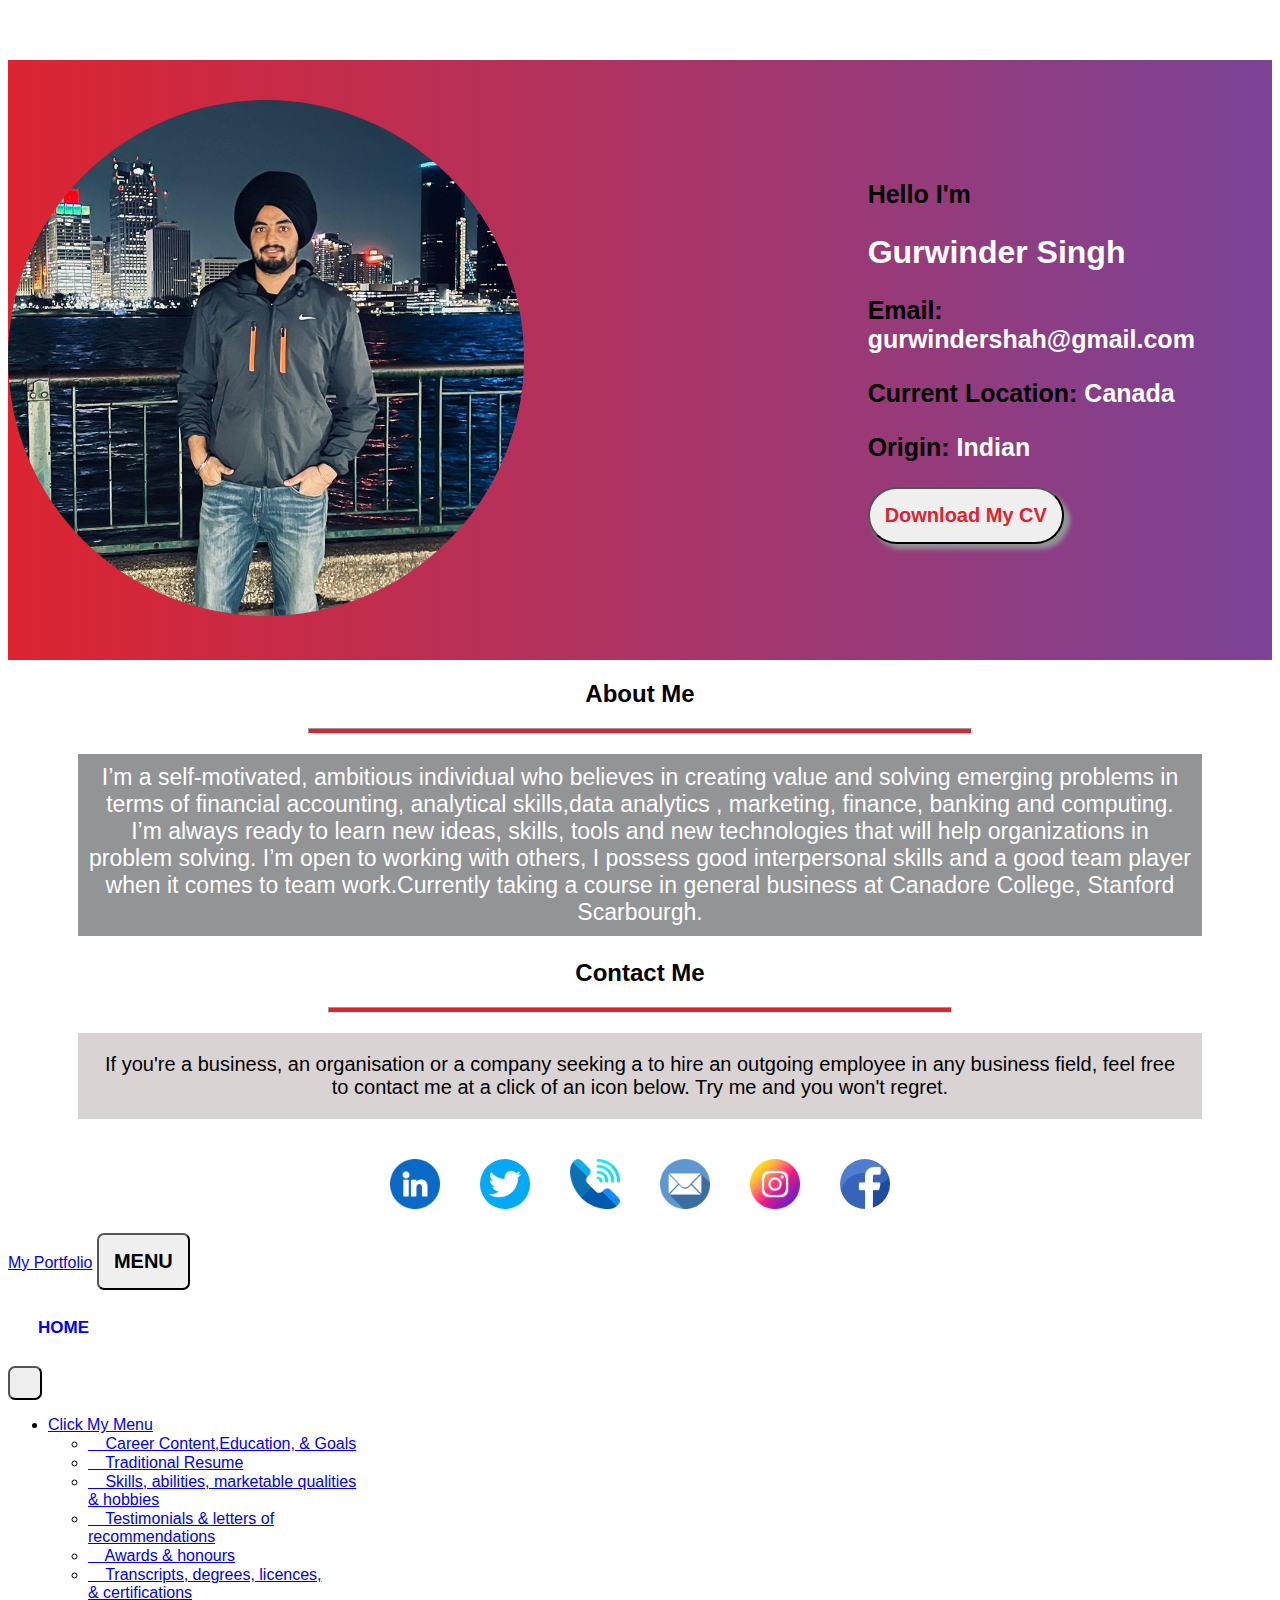
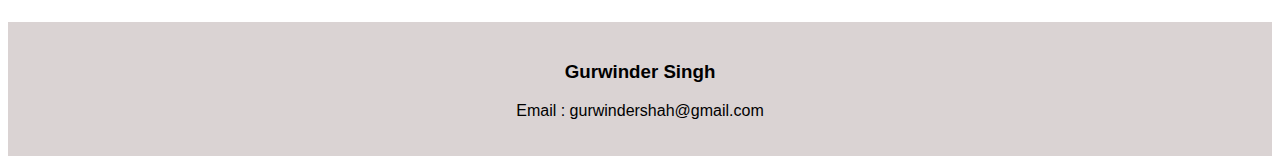
<file: index.html>
<!DOCTYPE html>
<html lang="en">
    <head>
        <title>my portfolio</title>
        <meta charset="UTF-8">
        <meta name="viewport" content="width=device-width, initial-scale=1">
        <link href="assets/index.css" rel="stylesheet">
        <link rel="stylesheet" href="https://cdnjs.cloudflare.com/ajax/libs/font-awesome/4.7.0/css/font-awesome.min.css">
        <link href="https://cdn.jsdelivr.net/npm/bootstrap@5.2.3/dist/css/bootstrap.min.css" rel="stylesheet" integrity="sha384-rbsA2VBKQhggwzxH7pPCaAqO46MgnOM80zW1RWuH61DGLwZJEdK2Kadq2F9CUG65" crossorigin="anonymous">
        <script src="https://cdn.jsdelivr.net/npm/bootstrap@5.2.3/dist/js/bootstrap.bundle.min.js" integrity="sha384-kenU1KFdBIe4zVF0s0G1M5b4hcpxyD9F7jL+jjXkk+Q2h455rYXK/7HAuoJl+0I4" crossorigin="anonymous"></script>
    </head>
    <body>
        <div class="home-container">
         <div><img id="profile" src="./assets/images/profile.jpeg" alt="profile"></div>
         <div class="about-section">
            <p>Hello I'm</p>
            <h1 class="h1">Gurwinder Singh</h1>
            <p><b>Email:</b>   <span> gurwindershah@gmail.com</span></p>
            <p><b>Current Location: </b>  <span>Canada</span> </p>
            <p><b> Origin: </b> <span>Indian</span> </p>
            <div class="btn-2"><a id="btn-2" href="https://drive.google.com/file/d/1NXlEr7qvUgaFW44Y3H4FQzdgpdrBqDlD/view?usp=share_link" download><button id="btn-2">Download My CV</button> </a> </div>
        </div>
        </div>
        <!--about-section-->
        <div id="about-section">
            <h2 id="about-header">
               About Me
            </h2>
            <div class="about-paragraph">
              <hr id="hr">
          <p id="about-paragraph">
            I’m a self-motivated, ambitious individual who believes in creating value and solving emerging
            problems in terms of financial accounting, analytical skills,data analytics , marketing,
            finance, banking and computing. I’m always ready to learn new
            ideas, skills, tools and new technologies that will help organizations in problem solving. I’m
            open to working with others, I possess good interpersonal skills and a good team player when it
            comes to team work.Currently taking a course in general business at Canadore College, 
            Stanford Scarbourgh.
          </p>
        </div>
        </div>
  <div>
     <!--contact section-->
     <div class="contact-me">
      <h2>Contact Me</h2>
      <hr id="hr">
      <p>If you're a business, an organisation or a company seeking a to hire an outgoing employee in any business 
        field, feel free to contact me at a click of an icon below. Try me and you won't regret.</p>
    </div>
    <!--contact icons-->
    <div id="contact">
      <a href="#"><img class="social" src="./assets/images/linkedin.png" alt="in"></a> 
       <a href="#"><img class="social" style="border-radius: 50%;"  src="./assets/images/twitter.png" alt="twit"></a>
         <a href="#"><img class="social"  src="./assets/images/call.png" alt="call" class="call" type="button" onclick="click1()"></a>  
       <a href="#"><img class="social" src="./assets/images/email.png" alt="email" id="email" type="button" onclick="click2()"></a>
    <a href="#"><img class="social" src="./assets/images/instagram.png" alt="inst"></a>   
     <a href="#"><img class="social" style="border-radius: 50%;"  src="./assets/images/facebook.png" alt="fb"></a>  
   </div>
      <!--nav bar section-->
  <nav class="navbar navbar-dark bg-dark fixed-top">
    <div class="container-fluid">
      <a class="navbar-brand" href="#">My Portfolio</a>
      <button class="navbar-toggler" type="button" data-bs-toggle="offcanvas" data-bs-target="#offcanvasDarkNavbar" aria-controls="offcanvasDarkNavbar">
     MENU   <span class="navbar-toggler-icon"></span>
      </button>
      <div class="offcanvas offcanvas-end text-bg-dark" tabindex="-1" id="offcanvasDarkNavbar" aria-labelledby="offcanvasDarkNavbarLabel">
        <div class="offcanvas-header">
          <h5 class="offcanvas-title" id="offcanvasDarkNavbarLabel">HOME</h5>
          <button type="button" class="btn-close btn-close-white" data-bs-dismiss="offcanvas" aria-label="Close"></button>
        </div>
        <div class="offcanvas-body">
          <ul class="navbar-nav justify-content-end flex-grow-1 pe-4">
            <li class="nav-item dropdown">
              <a class="nav-link dropdown-toggle" href="#" role="button" data-bs-toggle="dropdown" aria-expanded="false">
                Click My Menu
              </a>
              <ul class="dropdown-menu dropdown-menu-dark">
                <li><a class="dropdown-item" href="./assets/education.html"><span>➣</span> Career Content,Education, & Goals</a></li>
                <li><a class="dropdown-item" href="#" download><span>➣</span> Traditional Resume</a></li>
                <li><a class="dropdown-item" href="/assets/skills.html"><span>➣</span> Skills, abilities, marketable qualities <br> & hobbies</a></li>
                <!-- <li><a class="dropdown-item" href="#"><span>➣</span> Samples of my work</a></li> -->
                <li><a class="dropdown-item" href="./assets/testimonials.html"><span>➣</span> Testimonials & letters of <br> recommendations</a></li>
                <li><a class="dropdown-item" href="./assets/awards.html"><span>➣</span> Awards & honours</a></li>
                <!-- <li><a class="dropdown-item" href="#"><span>➣</span> Conferences & workshops</a></li> -->
                <li><a class="dropdown-item" href="https://drive.google.com/drive/folders/1qX4AIYtgsC40prwVDwV5RI4TxD9KfGVW?usp=sharing" download><span>➣</span> Transcripts, degrees, licences, <br> & certifications</a></li>
                <!-- <li><a class="dropdown-item" href="#"><span>➣</span> Test Results</a></li>
                <li><a class="dropdown-item" href="#"><span>➣</span>Newspaper clippings</a></li>
                <li><a class="dropdown-item" href="#"><span>➣</span>Military records, awards & badges</a></li>
                <li><a class="dropdown-item" href="#"><span>➣</span>References</a></li> -->
              </ul>
            </li>
          </ul>
        </div>
      </div>
    </div>
  </nav>
  </div>
  <!--footer-->
  <footer>
    <h3>Gurwinder Singh</h3>
    <p>Email : gurwindershah@gmail.com</p>
  </footer>
  <script src="./assets/javascript/script.js"></script>
    </body>
</html>
</file>
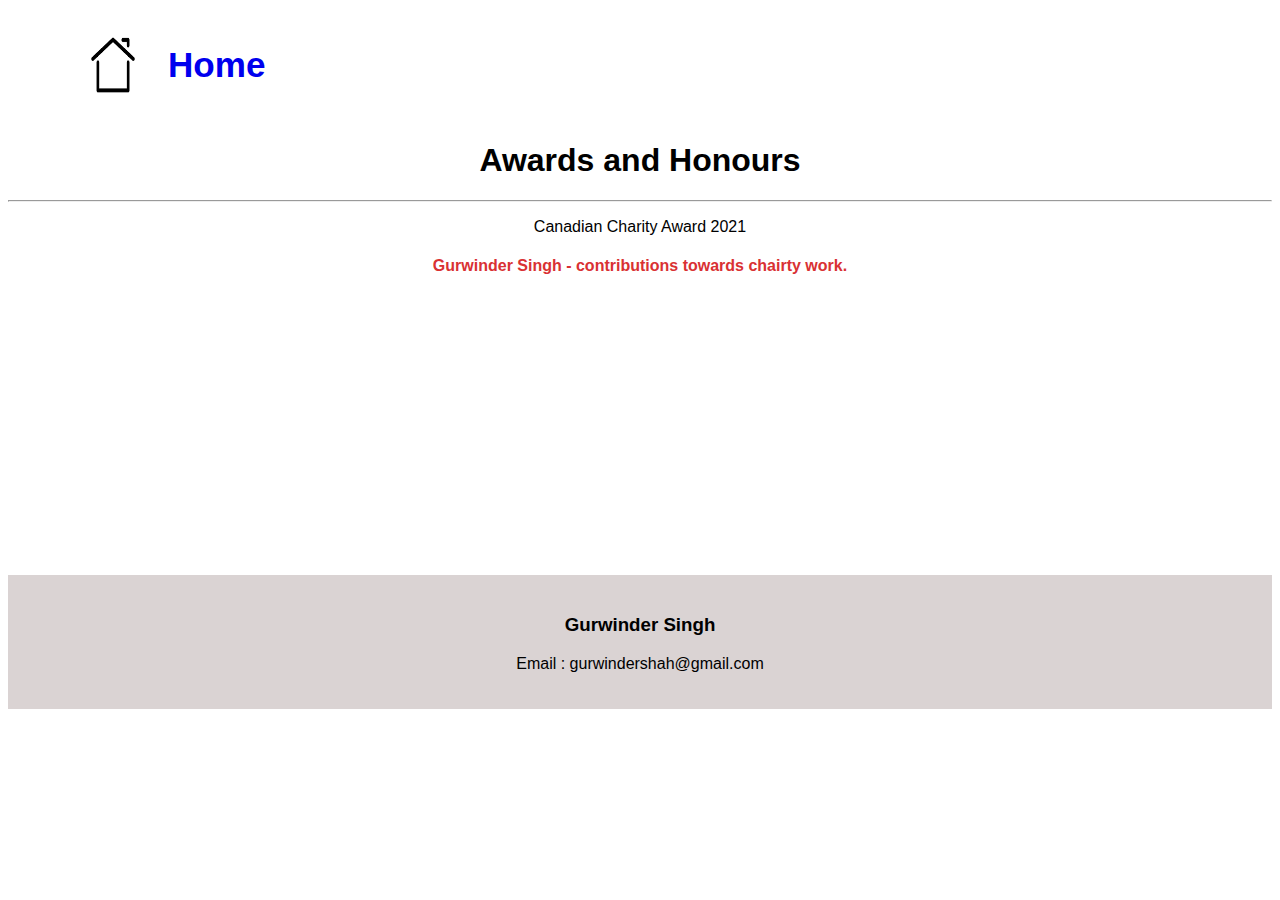
<file: assets/awards.html>
<!DOCTYPE html>
<html lang="en">
<head>
    <meta charset="UTF-8">
    <meta http-equiv="X-UA-Compatible" content="IE=edge">
    <meta name="viewport" content="width=device-width, initial-scale=1.0">
    <link href="./index.css" rel="stylesheet">
    <title>skills</title>
</head>
<body>
    <div>
        <nav class="home">
            <img class="social" src="./images/home-icon.png" alt="home">
            <a href="/index.html"><h3>Home</h3>  </a> 
           </nav>
        <h1 id="skills-heading">Awards and Honours</h1>
                <div class="awards">
                   <hr>
                   <p>Canadian Charity Award 2021 </p>
                   <h4> Gurwinder Singh - contributions towards chairty work.</h4>
                </div>
            </div>
    </div>
    <footer>
        <h3>Gurwinder Singh</h3>
        <p>Email : gurwindershah@gmail.com</p>
      </footer>
</body>
</html>
</file>
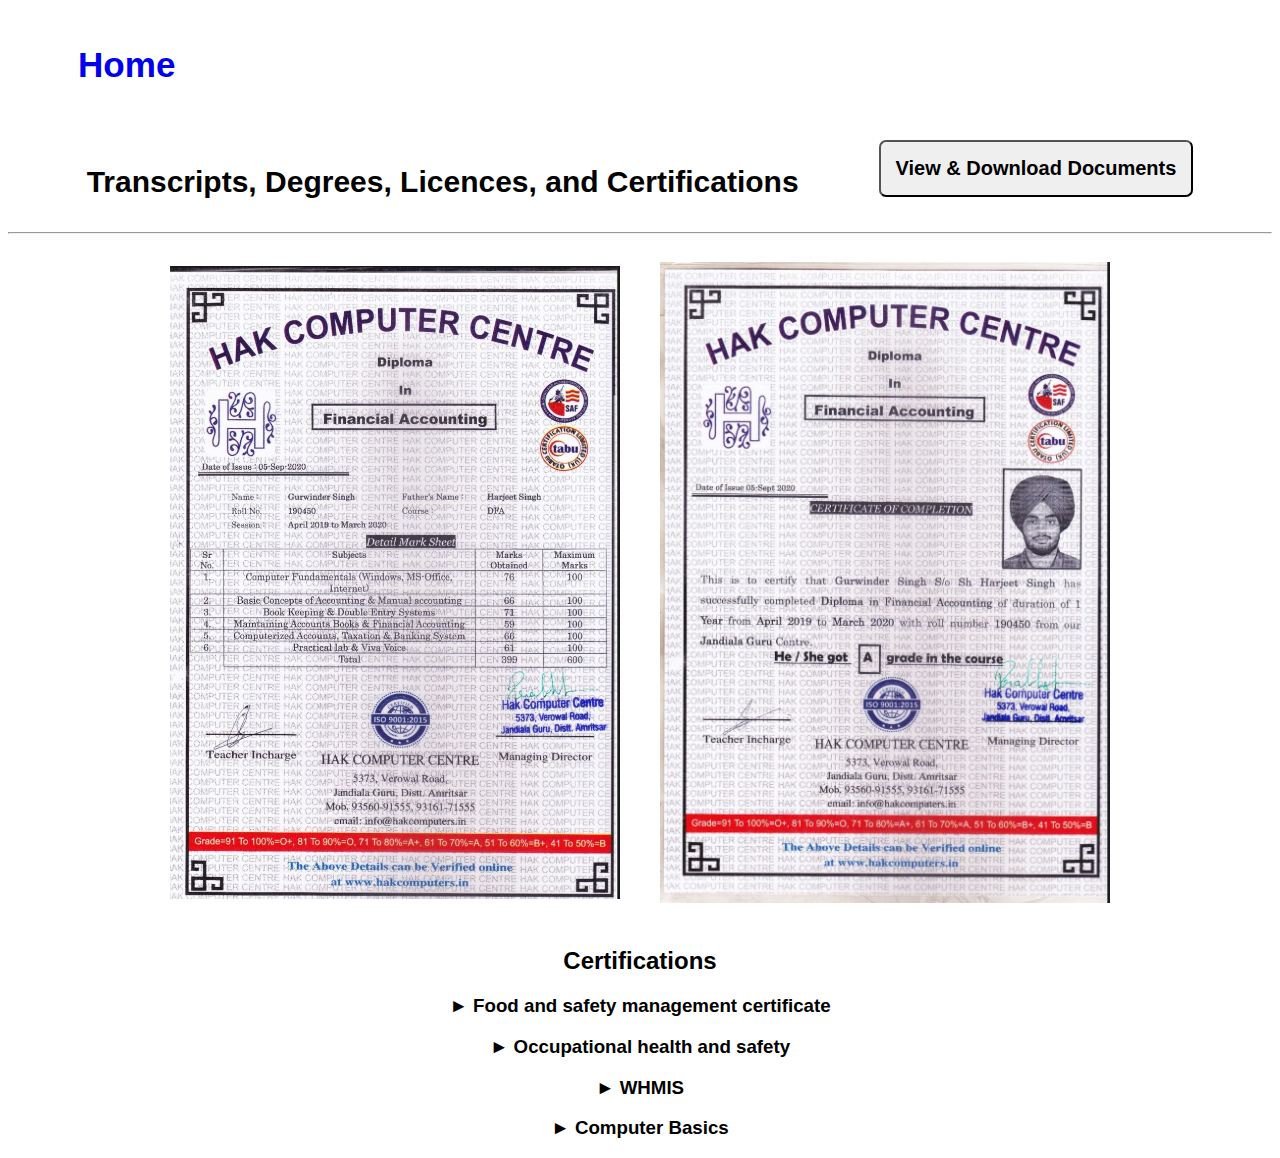
<file: assets/certifications.html>
<!DOCTYPE html>
<html lang="en">
<head>
    <meta charset="UTF-8">
    <meta http-equiv="X-UA-Compatible" content="IE=edge">
    <meta name="viewport" content="width=device-width, initial-scale=1.0">
    <link href="./index.css" rel="stylesheet">
    <title>certifications</title>
</head>
<body>
    <nav class="home">
        <a href="/index.html"><h3>Home</h3>  </a> 
       </nav>
    <div>
        <div class="cert-header">
            <h2 id="cert-heading">Transcripts, Degrees, Licences, and Certifications</h2>
            <div class="btn-1"><a id="btn-1" href="#" download><button>View & Download Documents</button> </a> </div>
        </div>
        <hr>
        <div class="certifications">
        <div id="cert-card">
            <img class="cert" src="/assets/images/diploma1.jpeg" alt="diploma">
        </div>
        <div id="cert-card">
            <img class="cert" src="/assets/images/diploma2.jpeg" alt="diploma">
        </div>
        </div>
        <div class="certifications-2">
            <h2>Certifications</h2>
            <h3>► Food and safety management certificate</h3>
            <h3>► Occupational health and safety</h3>
            <h3>► WHMIS</h3>
            <h3>► Computer Basics</h3>
        </div>
    </div>
</body>
</html>
</file>
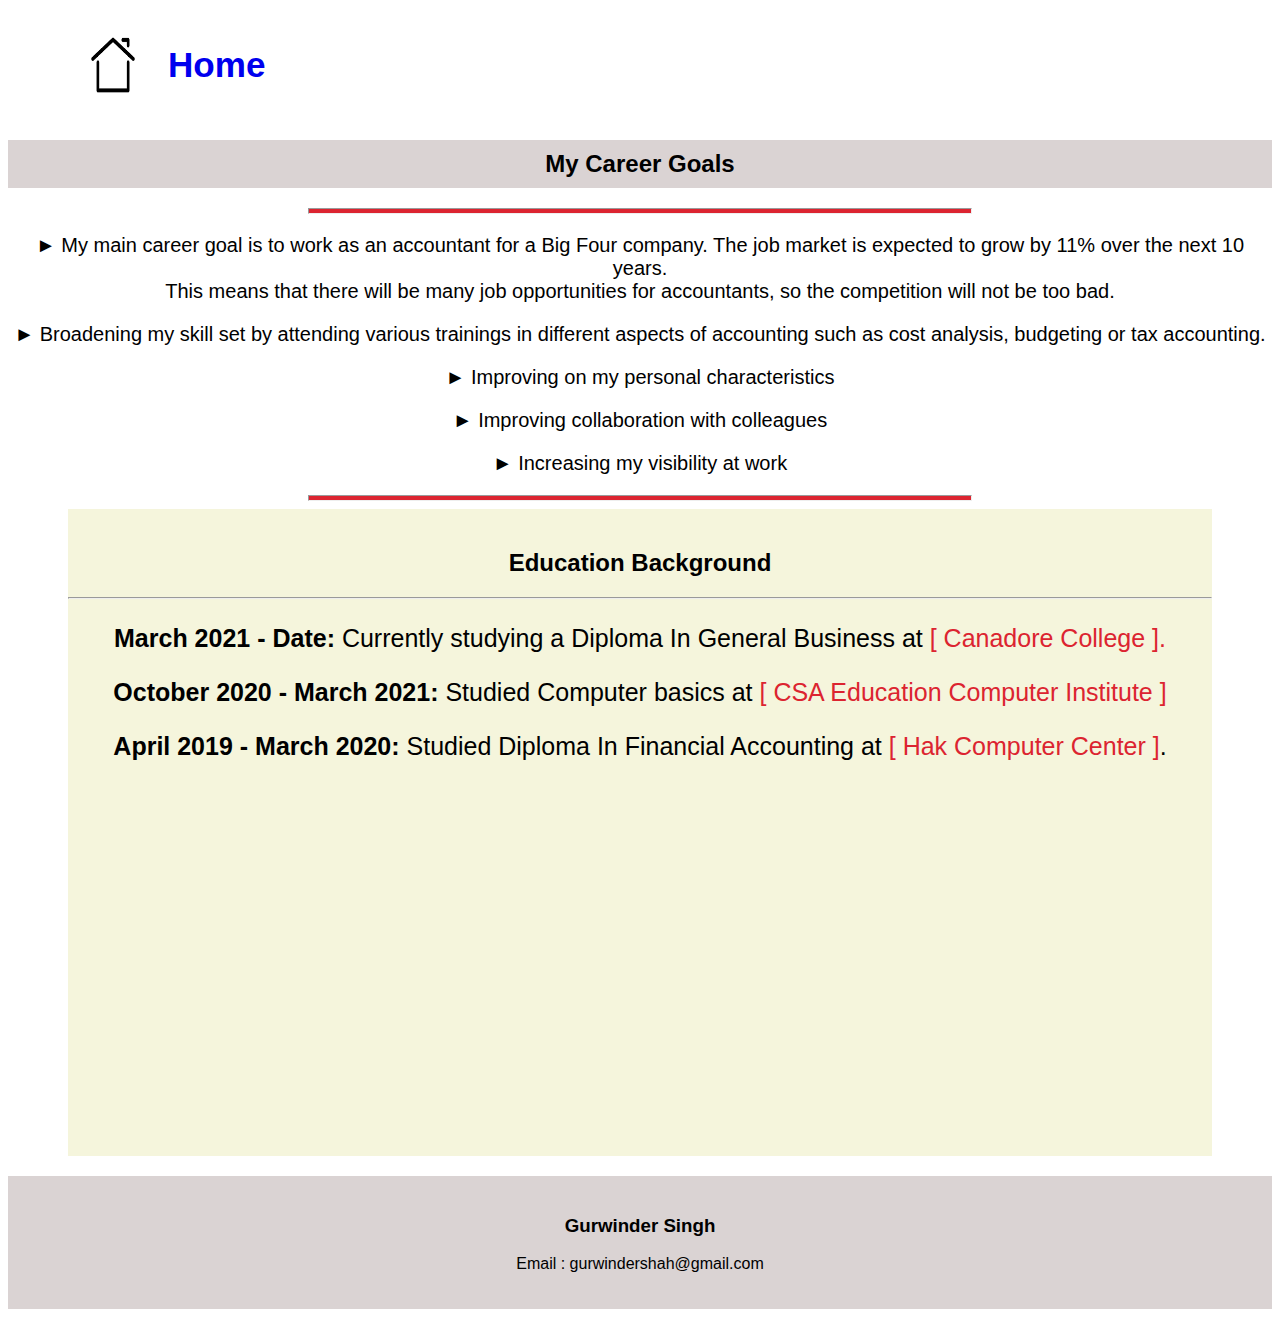
<file: assets/education.html>
<!DOCTYPE html>
<html lang="en">
<head>
    <meta charset="UTF-8">
    <meta http-equiv="X-UA-Compatible" content="IE=edge">
    <meta name="viewport" content="width=device-width, initial-scale=1.0">
    <link href="./index.css" rel="stylesheet">
    <title>education</title>
</head>
<body>
    <nav class="home">
        <img class="social" src="./images/home-icon.png" alt="home">
        <a href="/index.html"><h3>Home</h3>  </a> 
    </nav>
    <div class="career-goals">
     <h2>My Career Goals</h2>
     <hr id="hr">
     <p> ► My main career goal is to work as an accountant for a Big Four company.
         The job market is expected to grow by 11% over the next 10 years. <br>
         This means that there will be many job opportunities for accountants,
          so the competition will not be too bad.</p>
    <p>► Broadening my skill set by attending various trainings in different aspects of 
        accounting such as cost analysis, budgeting or tax accounting. </p>
    <p>► Improving on my personal characteristics</p>
    <p>► Improving collaboration with colleagues</p>
    <p>► Increasing my visibility at work</p>
    </div>
    <hr id="hr">
    <div class="education">
        <h2>Education Background</h2>
        <hr>
        <p><b>March 2021 - Date:</b> Currently studying a Diploma In General Business at <span id="schools">[ Canadore College ].</span> </p>
         <p><b>October 2020 - March 2021:</b>  Studied Computer basics at <span id="schools">[ CSA Education Computer Institute ]</span> </p>
        <p><b>April 2019 - March 2020:</b>  Studied Diploma In Financial Accounting at <span id="schools">[ Hak Computer Center ]</span>.</p>
    </div>
    <footer>
        <h3>Gurwinder Singh</h3>
        <p>Email : gurwindershah@gmail.com</p>
      </footer>
</body>
</html>
</file>
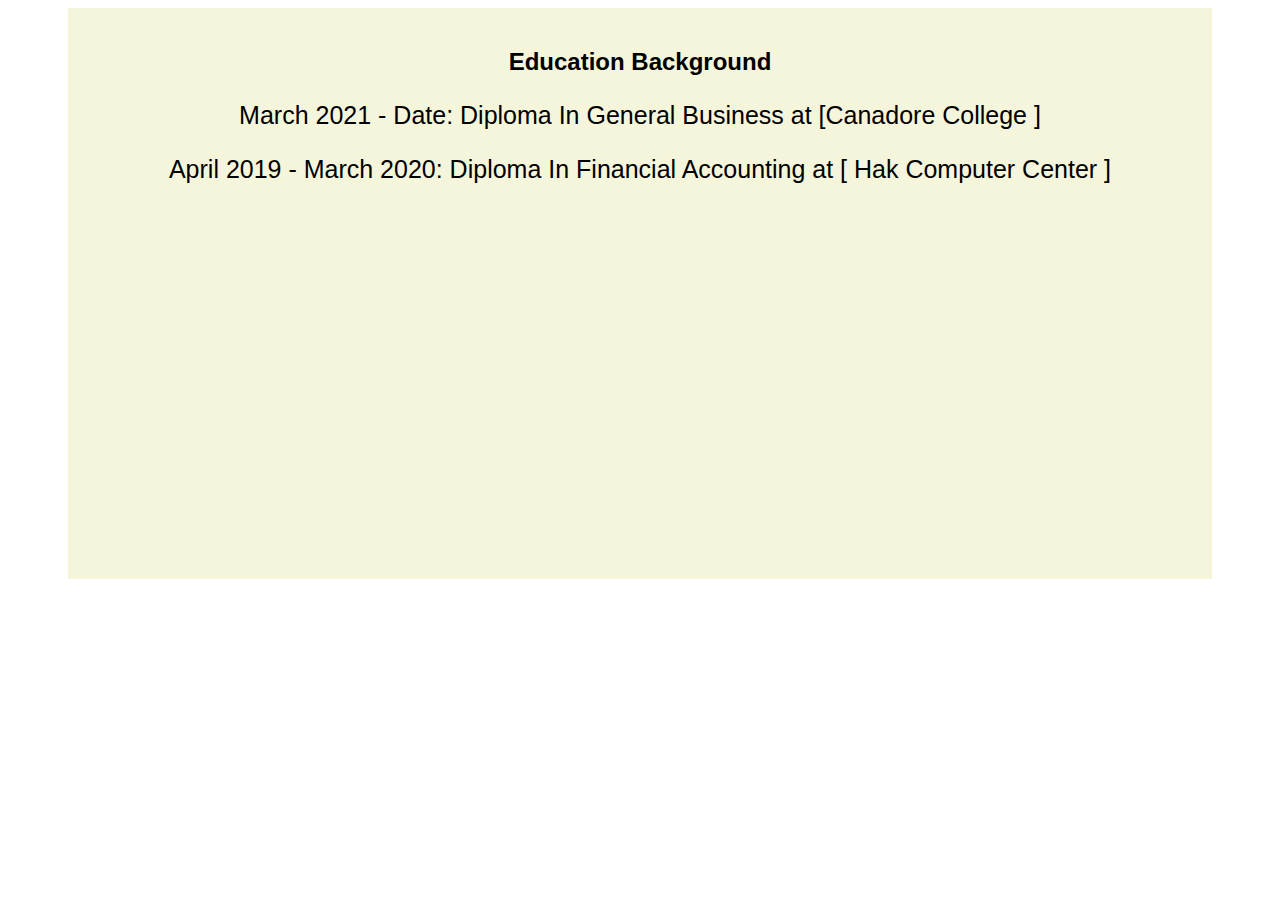
<file: assets/Home.html>
<!DOCTYPE html>
<html lang="en">
<head>
    <meta charset="UTF-8">
    <meta http-equiv="X-UA-Compatible" content="IE=edge">
    <meta name="viewport" content="width=device-width, initial-scale=1.0">
    <link href="/assets/index.css" rel="stylesheet">
    <title>home</title>
</head>
<body>
    <div class="education">
        <h2>Education Background</h2>
        <p>March 2021 - Date: Diploma In General Business at [Canadore College ]</p>
        <p>April 2019 - March 2020: Diploma In Financial Accounting at [ Hak Computer Center ]</p>
    </div>
</body>
</html>
</file>
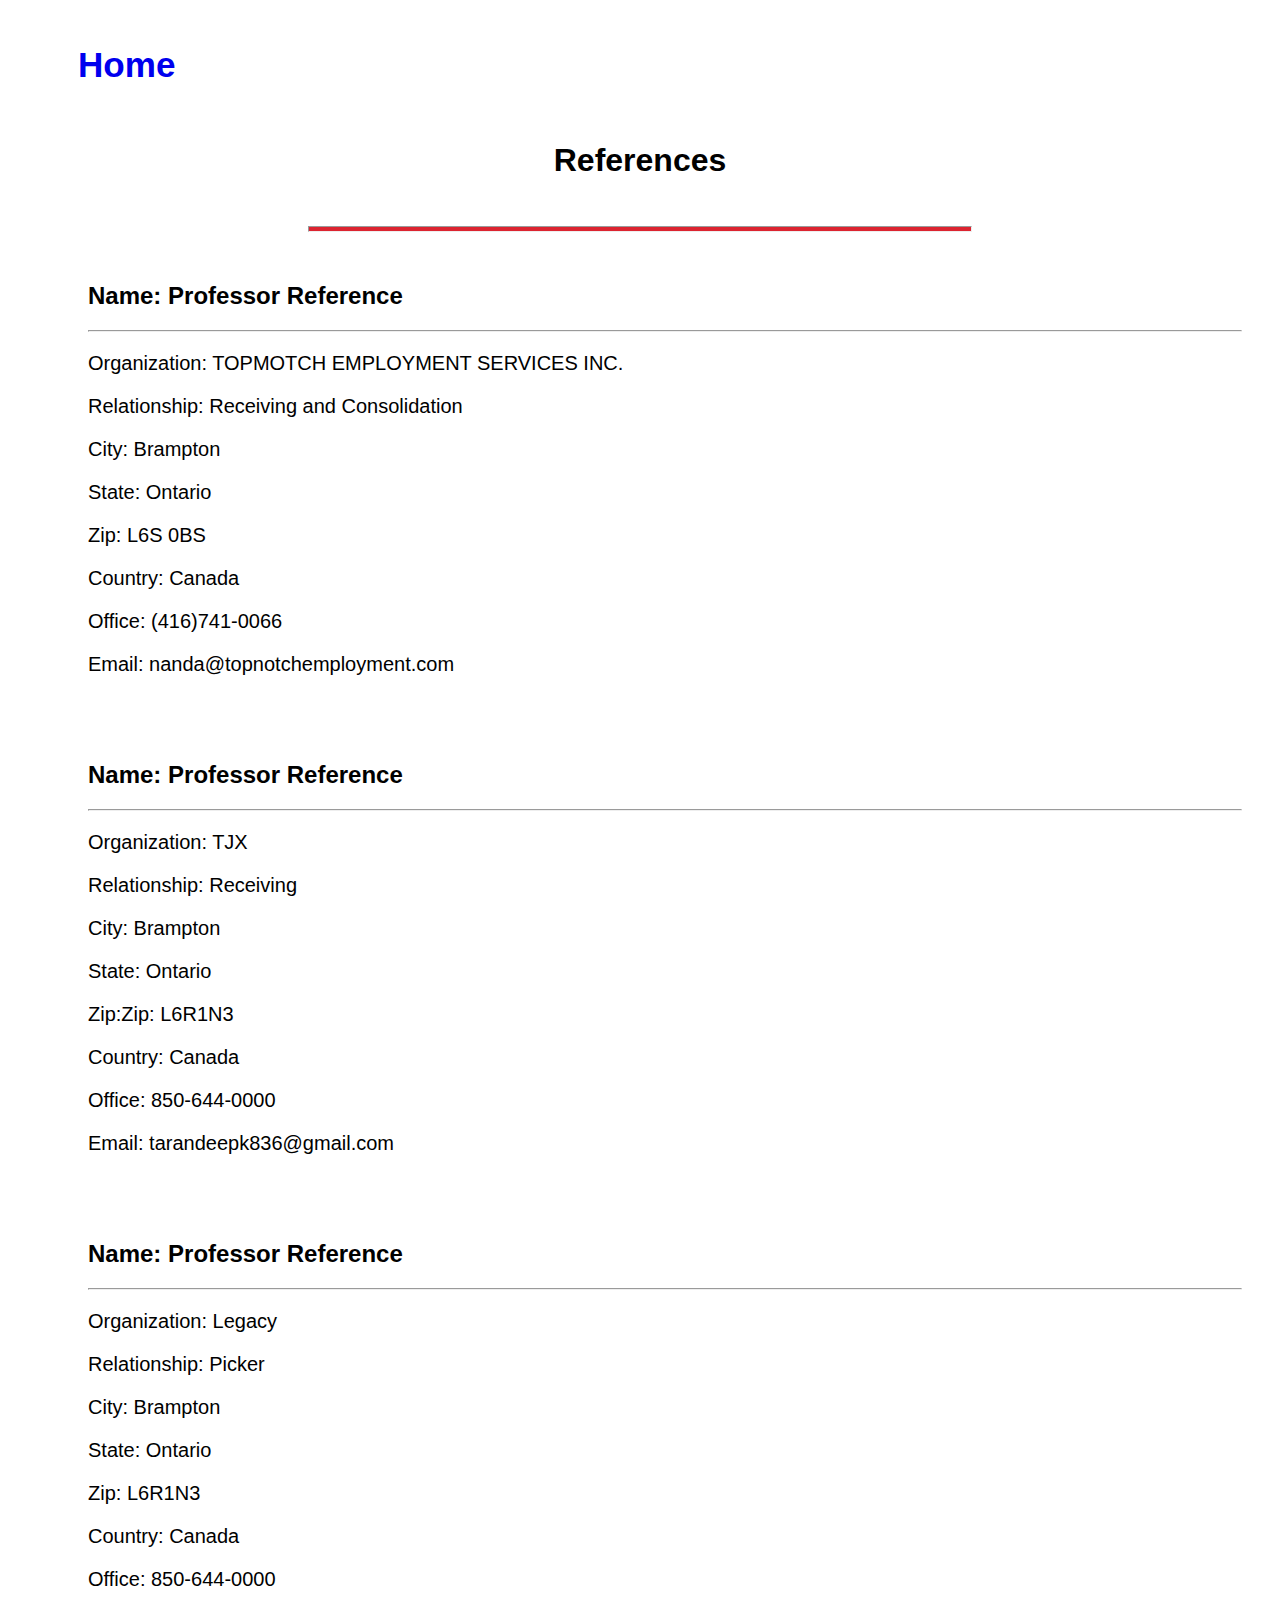
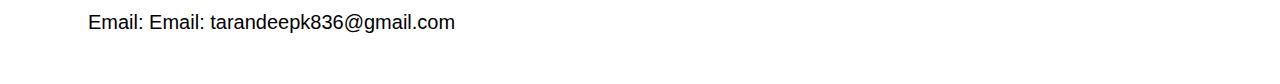
<file: assets/references.html>
<!DOCTYPE html>
<html lang="en">
<head>
    <meta charset="UTF-8">
    <meta http-equiv="X-UA-Compatible" content="IE=edge">
    <meta name="viewport" content="width=device-width, initial-scale=1.0">
    <link href="./index.css" rel="stylesheet">
    <title>references</title>
</head>
<body>
    <div>
        <nav class="home">
            <a href="/index.html"><h3>Home</h3>  </a> 
           </nav>
        <h1 id="skills-heading">References</h1>
         <br> <hr id="hr">
            <div id="skills">
                <div id="h3">
                    <h2>Name: Professor Reference</h2>
                    <hr>
                    <p>Organization: TOPMOTCH EMPLOYMENT SERVICES INC.</p>
                    <p>Relationship: Receiving and Consolidation</p>
                    <p>City: Brampton</p>
                    <p>State: Ontario</p>
                    <p>Zip: L6S 0BS</p>
                    <p>Country: Canada</p>
                    <p>Office: (416)741-0066</p>
                    <p>Email: nanda@topnotchemployment.com</p>
                </div>
                <div id="h3">
                    <h2>Name: Professor Reference</h2>
                    <hr>
                    <p>Organization: TJX</p>
                    <p>Relationship: Receiving</p>
                    <p>City: Brampton</p>
                    <p>State: Ontario</p>
                    <p>Zip:Zip: L6R1N3</p>
                    <p>Country: Canada</p>
                    <p>Office: 850-644-0000</p>
                    <p>Email: tarandeepk836@gmail.com</p>
                </div>
                <div id="h3">
                    <h2>Name: Professor Reference</h2>
                    <hr>
                    <p>Organization: Legacy</p>
                    <p>Relationship: Picker</p>
                    <p>City: Brampton</p>
                    <p>State: Ontario</p>
                    <p>Zip: L6R1N3</p>
                    <p>Country: Canada</p>
                    <p>Office: 850-644-0000</p>
                    <p>Email: Email: tarandeepk836@gmail.com</p>
                </div>
            </div>
    </div>

</body>
</html>
</file>
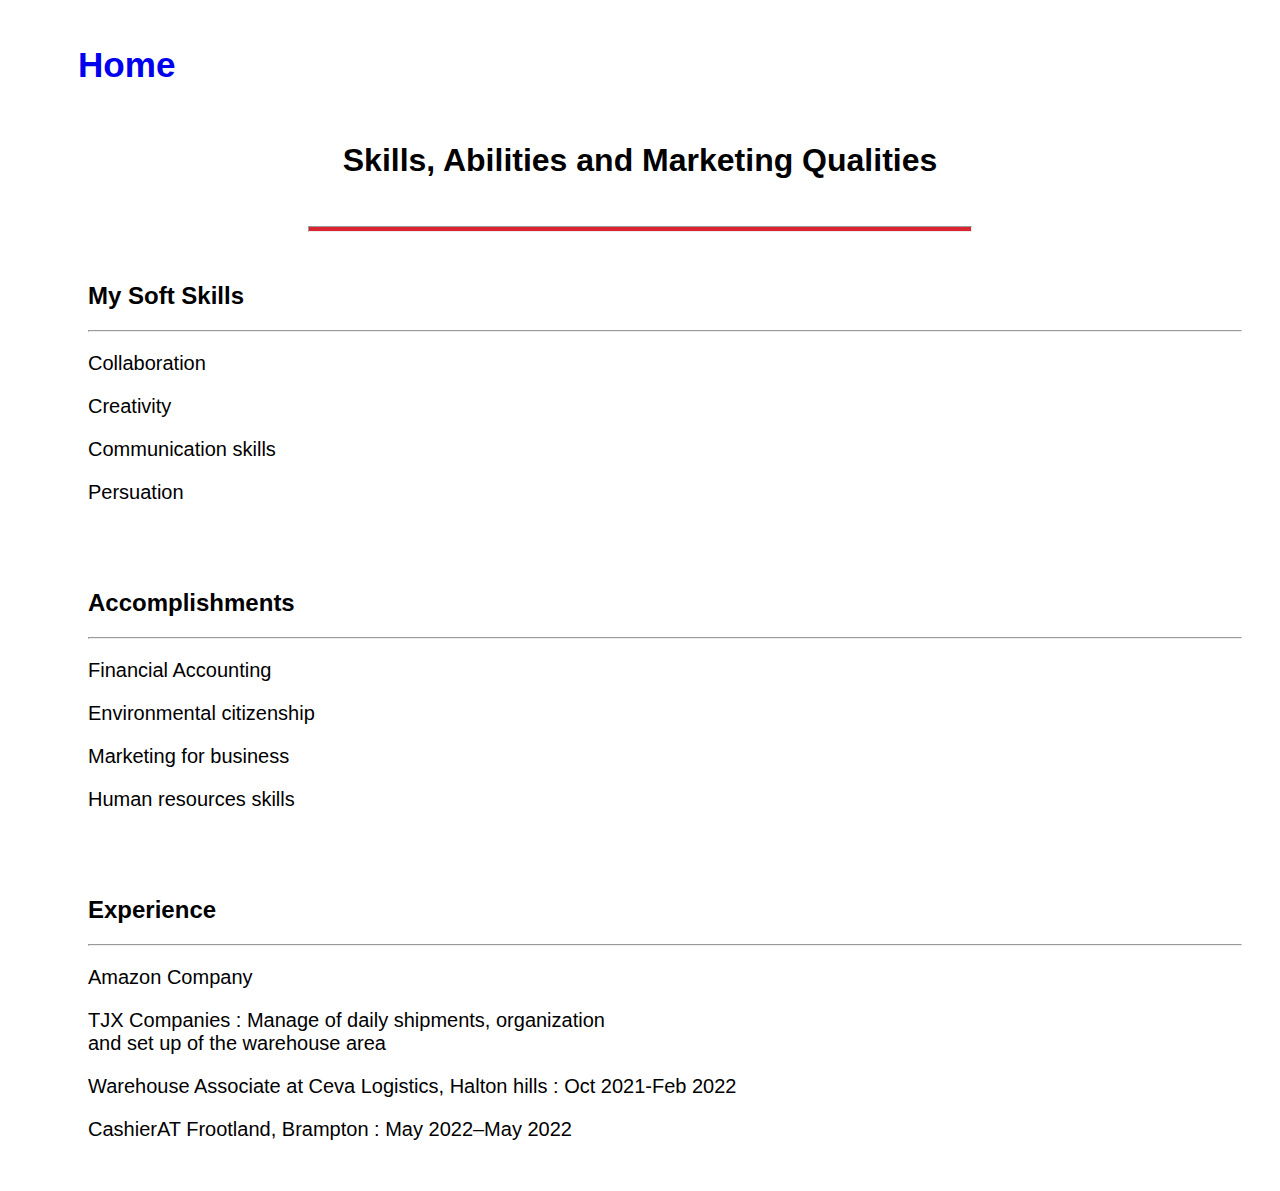
<file: assets/skills.html>
<!DOCTYPE html>
<html lang="en">
<head>
    <meta charset="UTF-8">
    <meta http-equiv="X-UA-Compatible" content="IE=edge">
    <meta name="viewport" content="width=device-width, initial-scale=1.0">
    <link href="./index.css" rel="stylesheet">
    <title>skills</title>
</head>
<body>
    <div>
        <nav class="home">
            <a href="/index.html"><h3>Home</h3>  </a> 
           </nav>
        <h1 id="skills-heading">Skills, Abilities and Marketing Qualities</h1>
         <br> <hr id="hr">
            <div id="skills">
                <div id="h3">
                    <h2>My Soft Skills</h2>
                    <hr>
                    <p>Collaboration</p>
                    <p>Creativity</p>
                    <p>Communication skills</p>
                    <p>Persuation</p>
                </div>
                <div id="h3">
                   <h2> Accomplishments</h2>
                   <hr>
                   <p>Financial Accounting</p>
                   <p>Environmental citizenship</p>
                   <p>Marketing for business</p>
                   <p>Human resources skills</p>
                </div>
                <div id="h3">
                    <h2>Experience</h2> 
                    <hr>
                    <p>Amazon Company</p>
                    <p>TJX Companies : Manage of daily shipments, organization <br>
                         and set up of the warehouse area </p>
                    <p>Warehouse Associate at Ceva Logistics, Halton hills : Oct 2021-Feb 2022</p>
                    <p>CashierAT Frootland, Brampton : May 2022–May 2022</p>
                </div>
            </div>
    </div>
</body>
</html>
</file>
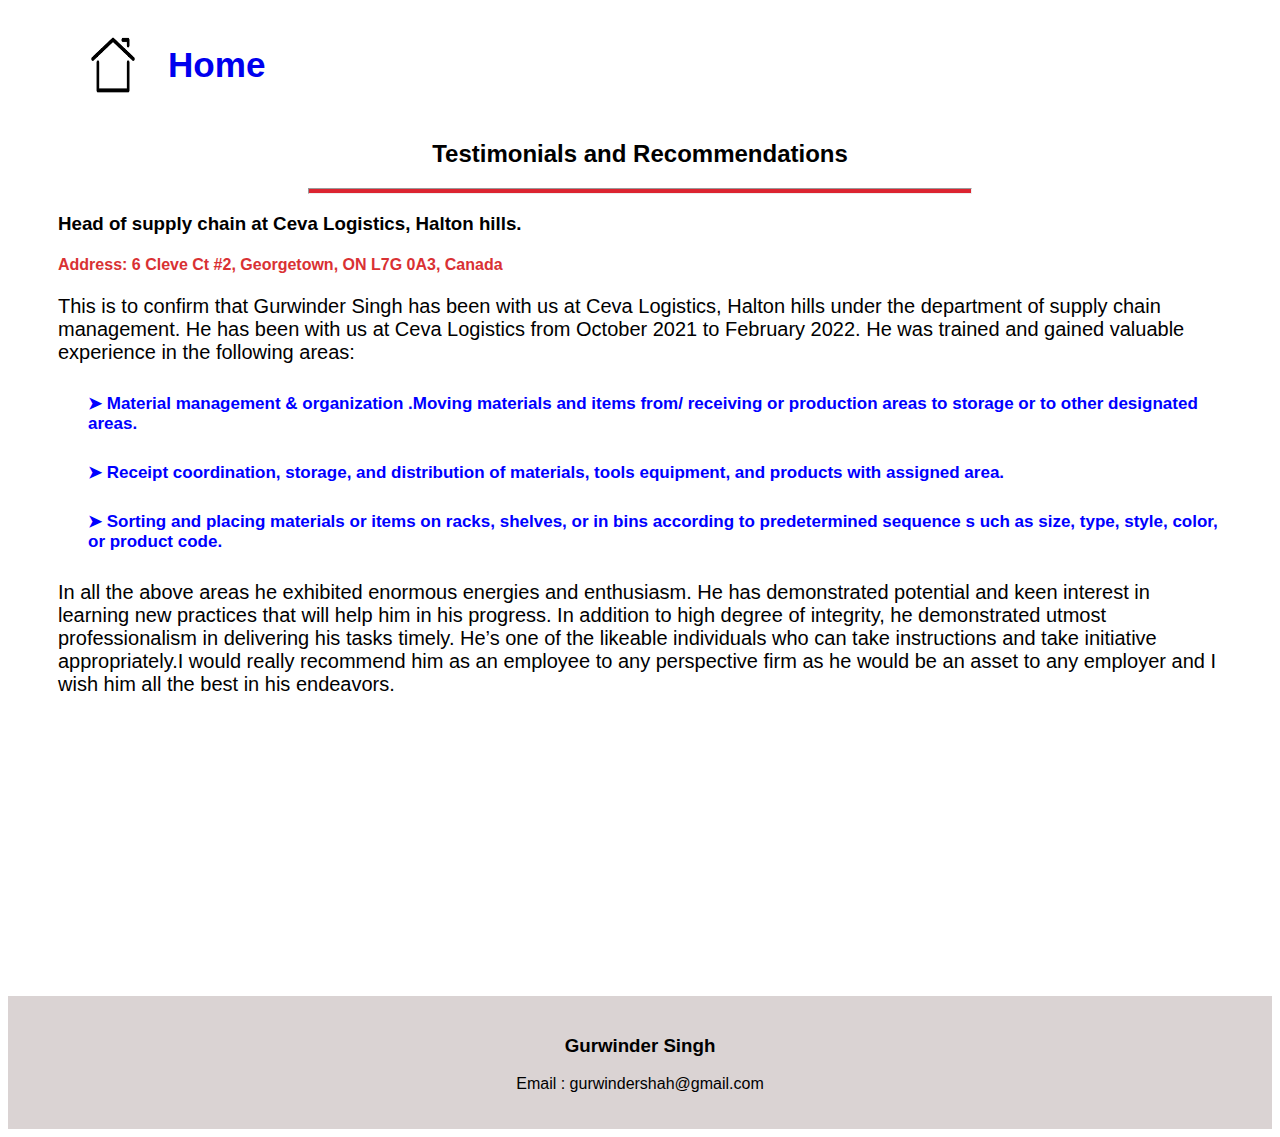
<file: assets/testimonials.html>
<!DOCTYPE html>
<html lang="en">
<head>
    <meta charset="UTF-8">
    <meta http-equiv="X-UA-Compatible" content="IE=edge">
    <meta name="viewport" content="width=device-width, initial-scale=1.0">
    <title>testimonials & recommendations</title>
    <link href="./index.css" rel="stylesheet">
</head>
<body>
    <nav class="home">
        <img class="social" src="./images/home-icon.png" alt="home">
        <a href="/index.html"><h3>Home</h3>  </a> 
    </nav>
    <div class="testimonial-section">
     <h2>Testimonials and Recommendations</h2>
     <hr id="hr">
     <div class="testimonials">
        <h3>Head of supply chain at Ceva Logistics, Halton hills.</h3>
        <h4>Address: 6 Cleve Ct #2, Georgetown, ON L7G 0A3, Canada</h4>
     <P>This is to confirm that Gurwinder Singh has been with us at Ceva Logistics,
         Halton hills under the department of supply chain management. 
         He has been with us at Ceva Logistics from October 2021 to February 2022. 
        He was trained and gained valuable experience in the following areas:
        <h5>➤  Material management & organization .Moving materials and items from/ receiving or production
            areas to storage or to other designated areas.</h5>
       <h5>➤   Receipt coordination, storage, and distribution of materials, tools equipment, and
            products with assigned area.</h5>
        <h5>➤   Sorting and placing materials or items on racks, shelves, or in bins according to predetermined sequence s
           uch as size, type, style, color, or product code.</h5>    
    </P>
    <p>
        In all the above areas he exhibited enormous energies and enthusiasm. He has demonstrated potential and 
        keen interest in learning new practices that will help him in his progress.
         In addition to high degree of integrity, he demonstrated utmost professionalism 
         in delivering his tasks timely. He’s one of the likeable individuals who can take
          instructions and take initiative appropriately.I would really recommend him as an 
          employee to any perspective firm as he would be
        an asset to any employer and I wish him all the best in his endeavors.
    </p>
     </div>
     
    </div>
    <footer>
        <h3>Gurwinder Singh</h3>
        <p>Email : gurwindershah@gmail.com</p>
      </footer>
</body>
</html>
</file>
<file: assets/index.css>
body{
	padding: 0;
	margin: 10;
	font-family: 'Jost', sans-serif;
	/* background: #7b4397;  
    background: -webkit-linear-gradient(to right, #dc2430, #7b4397);  
    background: linear-gradient(to right, #dc2430, #7b4397);  */

}

.home-container{
	margin-top: 60px;
	display: flex;
	justify-content: center;
	align-items: center;
	background: #7b4397;  
    background: -webkit-linear-gradient(to right, #dc2430, #7b4397);  
    background: linear-gradient(to right, #dc2430, #7b4397); 
	margin-bottom: 10px;
	padding-bottom: 40px ;
	padding-top: 20px;
}

#profile{
margin-top: 20px;
border-radius: 50%;
width: 60%;
height: auto;
}

span{
	color: #ffffff;
}

.about-section p{
 font-size: 25px;
 font-weight: 900;
}


#about-header{
	text-align: center;
}

#about-paragraph{
	font-size: 23px;
	color: #ffffff;
	text-align: center;
	margin-left: 70px;
	margin-right: 70px;
	margin-top: 20px;
	background-color: #939496;
	padding: 10px;
}

.h1{
	color: #ffffff;
}

.career-goals{
	text-align: center;
}

.career-goals p{
	font-size: 20px;
}

.career-goals h2{
	text-align: center;
	background: #DAD3D3;
	padding: 10px;
}

.education{
	text-align: center;
    background-color: beige;
	margin-left: 60px;
	margin-right: 60px;
	padding-bottom: 370px;
	padding-top: 20px;

}

.education p {
    font-size: 25px;
}

#schools{
	color: #dc2430;
}



.home{
	display: flex;
	font-size: 30px;
	margin-left: 60px;
	margin-bottom: 20px;
	margin-top: 10px;
	font-weight: 900;
	background-color: #ffffff;
	margin-right: 60px;
}

.home h3{
     margin-left: 10px;
}

.home a {
	text-decoration: none;
}

#hr{
    background-color: #dc2430;
    padding: 2px;
    margin-left: 300px;
    margin-right: 300px;
}

.hr{
	background-color: #ffffff;
    padding: 1px;
    margin-left: 300px;
    margin-right: 300px;
}

#skills{
	/* display: flex; */
	justify-content: center;
	align-items: center;
	flex-direction: column;
	margin-left: 50px;
}

#h3{
	margin-left: 30px;
	margin-right: 30px;
	background-color: #ffffff;
	margin: 15px;
	padding: 15px;
}

#h3 p {
	font-size: 20px;
}

#skills-heading{
	text-align: center;
}

.certifications{
	display: flex;
	justify-content: center;
	align-items: center;
}

.cert{
        background-color: #ffffff;
		width: 450px;
		height: 450;
		padding: 10px;
		margin: 10px;
}

#cert-heading{
	text-align: center;
	font-size: 30px;
	font-weight: 900;
}

.cert-header{
	display: flex;
	justify-content: center;

}

#btn-3{
	background-color: #D93133;
}

.btn-1{
	padding-left: 80px;
	text-decoration: none;
	font-size: 25px;
}

button{
	padding: 15px;
	font-size: 20px;
	border-radius: 7px;
	font-weight: 900;
	cursor: pointer;
}

#btn-2{
	border-radius: 30px;
	color: #dc2430;
	font-size: 20px;
	box-shadow: 5px 5px 5px #939496;
}

.certifications-2{
	text-align: center;
}

.contact-me{
	text-align: center;
	margin-left: 20px;
	margin-right: 20px;
}

.contact-me p {
	background-color: #DAD3D3;
	margin-left: 50px;
	margin-right: 50px;
	padding: 20px;
	font-size: 20px;
}

#contact{
    display: flex;
    justify-content: center;
}

.social{
    margin: 20px;
    width: 50px;
    cursor: pointer;
}

footer{
	text-align: center;
	background-color: #DAD3D3;
	padding: 20px;
	margin-top: 20px;
}

h5{
	color: blue;
	margin-left: 30px;
	font-size: 17px;
}

.testimonial-section{
	margin-bottom: 300px;
}

h4{
	color: #D93133;
}

.testimonial-section h2{
	text-align: center;
}

.testimonials{
	margin-left: 50px;
	margin-right: 50px;
}

.testimonials p{
	font-size: 20px;
}

.awards {
text-align: center;
margin-bottom: 300px;
}

@media screen and (max-width: 650px) {
    #profile{
		border-radius: 50%;
		width: 150px;
		height: auto;
		margin-right: 15px;
		margin-left: 8px;
		}
    .about-section p{
		font-size: 15px;
	}

	.about-section h2{
		font-size: 20px;
	}
	#contact{
		display: flex;
		justify-content: center;
	}
	
	.social{
		margin: 10px;
		width: 30px;
		height: 40px;
		cursor: pointer;
	}

	#btn-2 {
		padding: 4px;
		font-size: 15px;
		border-radius: 4px;
		font-weight: 600;
		cursor: pointer;
		box-shadow: 2px 3px 2px #939496;
	}
}
</file>
